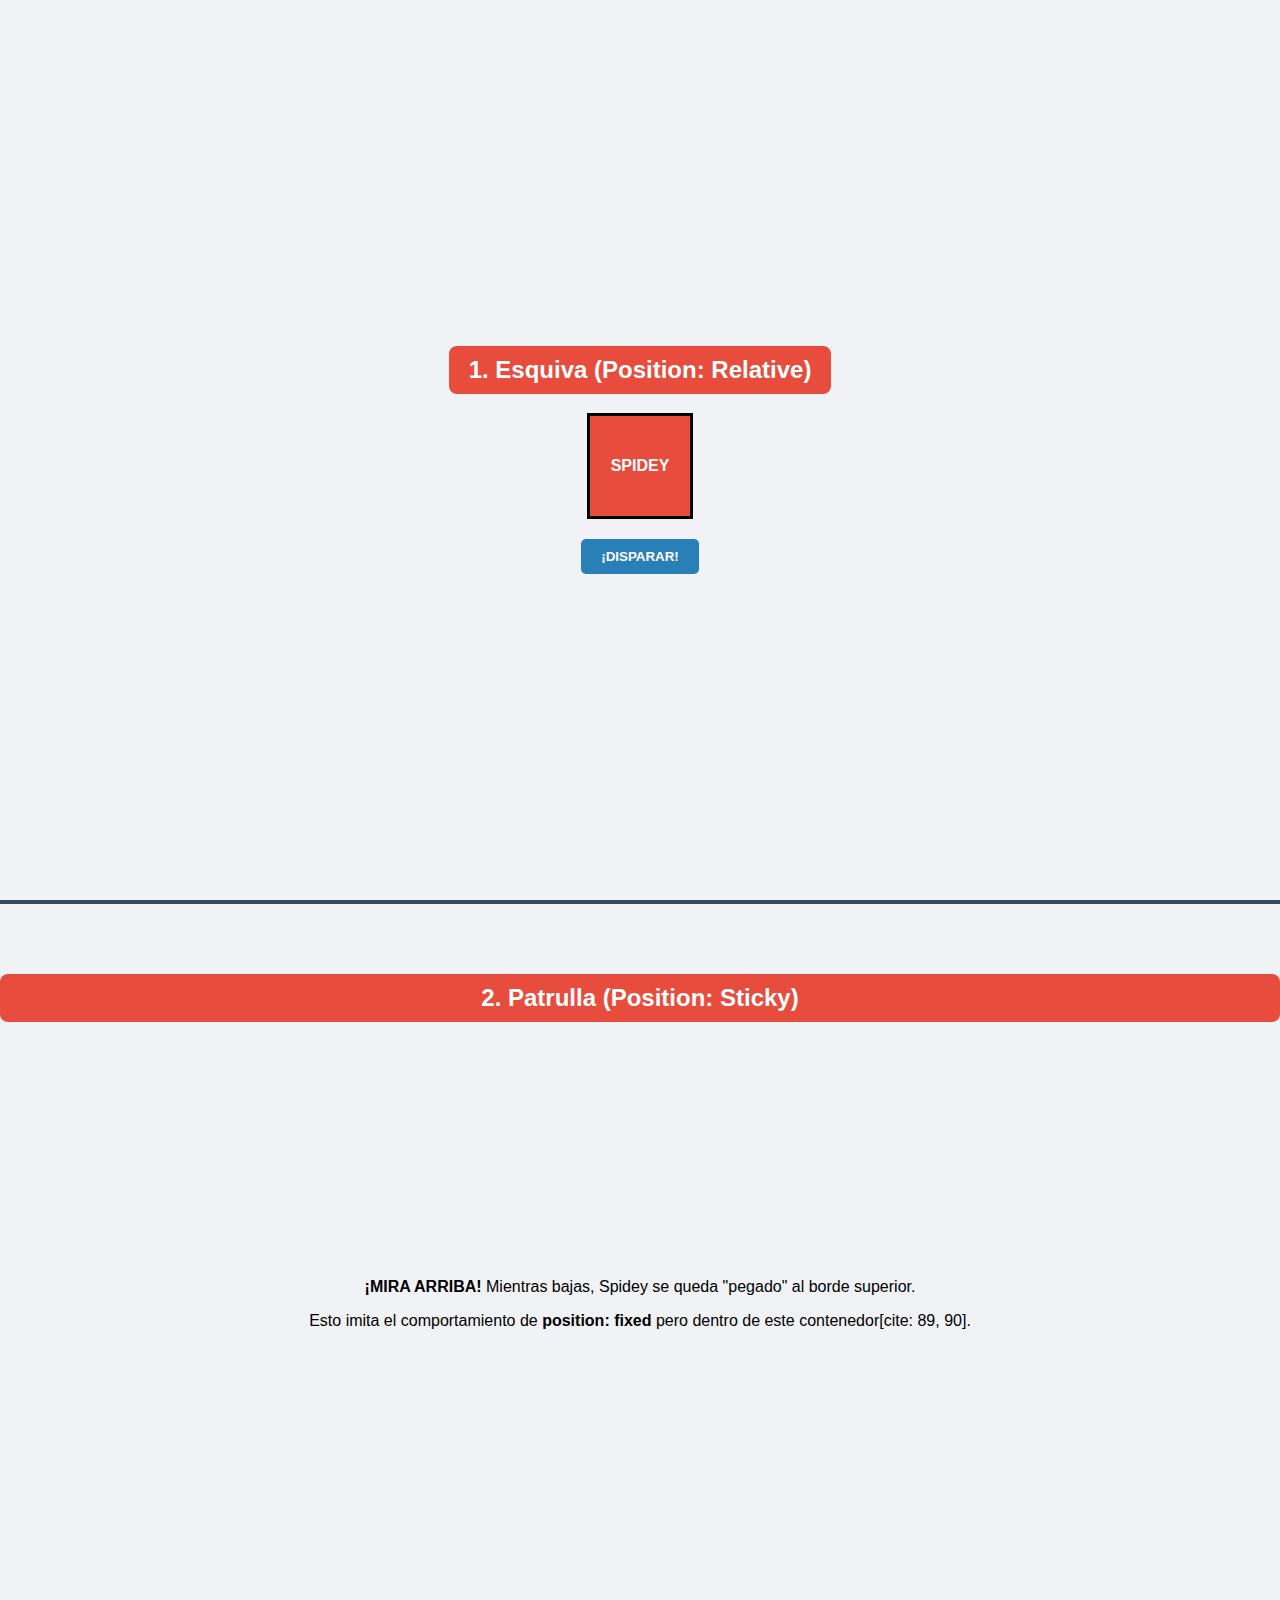
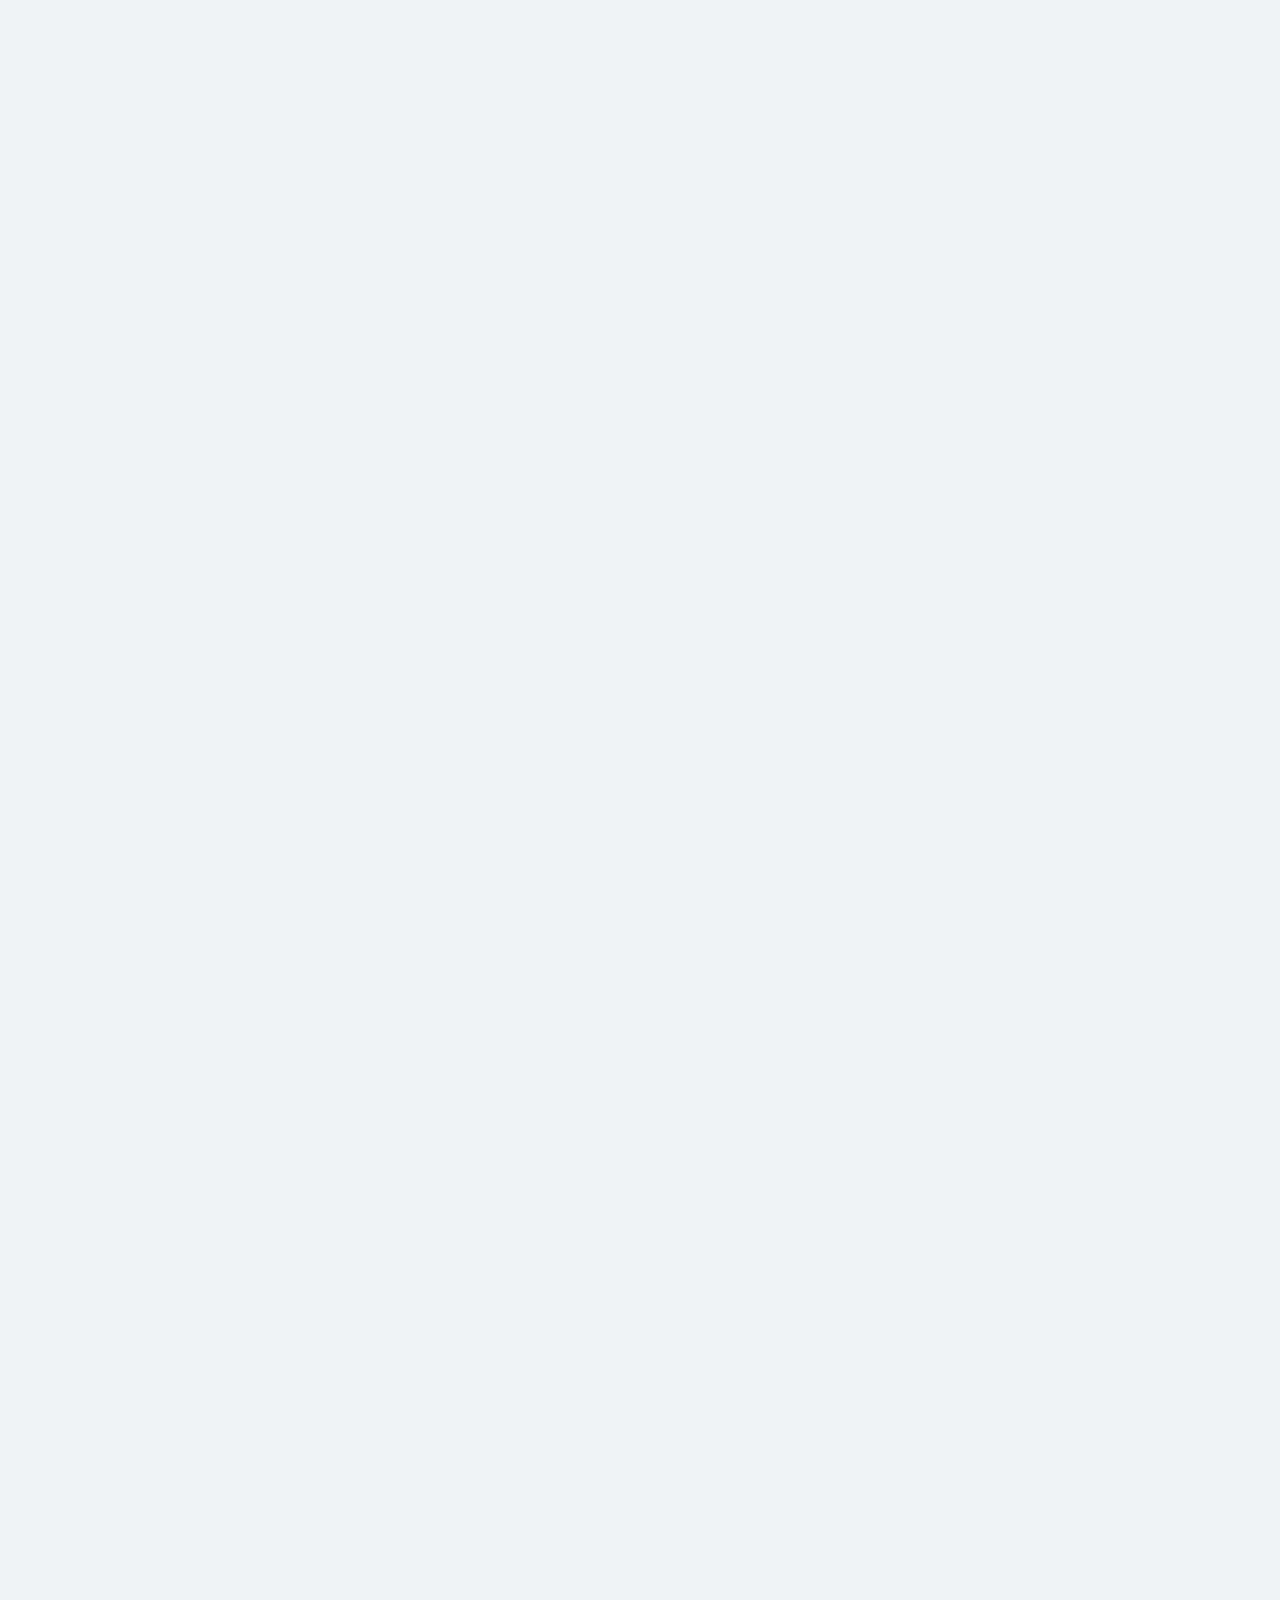
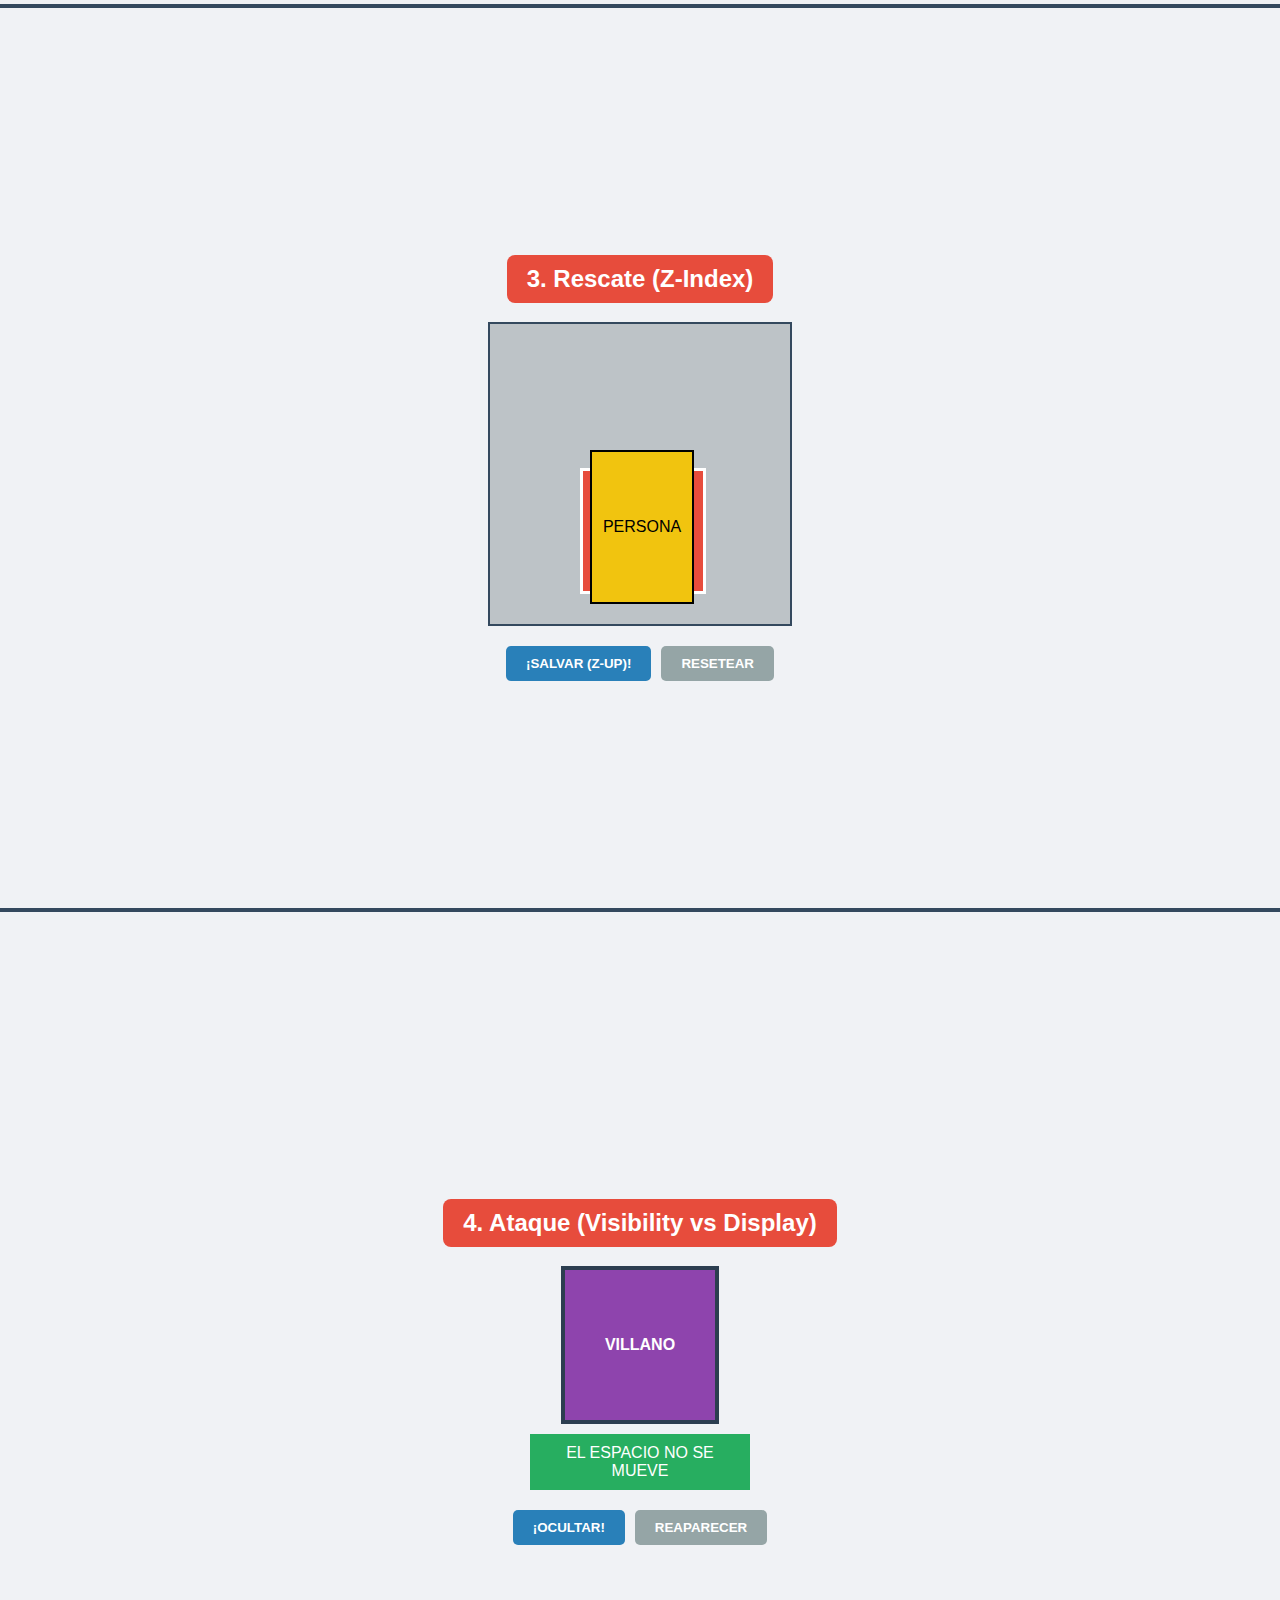
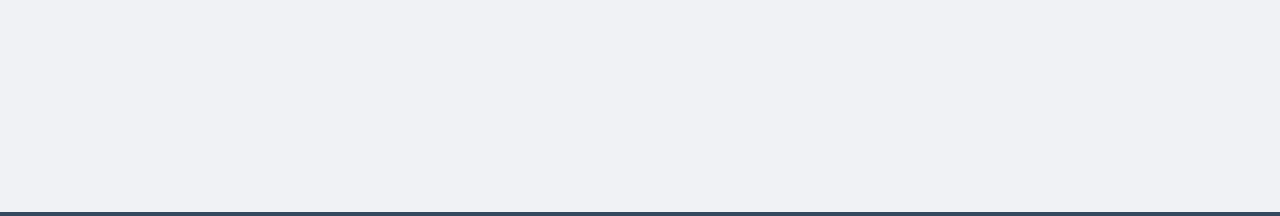
<file: Clase 2/index.html>
<!DOCTYPE html>
<html lang="es">
<head>
    <meta charset="UTF-8">
    <meta name="viewport" content="width=device-width, initial-scale=1.0">
    <title>Spider-Man: Clase de Posicionamiento Pro</title>
    <style>
        :root {
            --spidey-red: #e74c3c;
            --spidey-blue: #2980b9;
            --city-gray: #34495e;
        }

        body {
            font-family: 'Segoe UI', Tahoma, sans-serif;
            margin: 0;
            background-color: #f0f2f5;
        }

        section {
            height: 100vh;
            border-bottom: 4px solid var(--city-gray);
            display: flex;
            flex-direction: column;
            align-items: center;
            justify-content: center;
            position: relative;
            /* Eliminamos overflow: hidden global para que sticky funcione */
        }

        h2 { background: var(--spidey-red); color: white; padding: 10px 20px; border-radius: 8px; z-index: 10; }

        .btn-group { z-index: 100; display: flex; gap: 10px; margin-top: 20px; }

        .btn {
            padding: 10px 20px;
            background: var(--spidey-blue);
            color: white;
            border: none;
            cursor: pointer;
            border-radius: 5px;
            font-weight: bold;
        }

        .btn-reset { background: #95a5a6; }

        /* --- SECCIÓN 1: RELATIVE (EL SALTO) --- */
        #relative-section .spidey {
            width: 100px;
            height: 100px;
            background: var(--spidey-red);
            border: 3px solid black;
            display: flex;
            align-items: center;
            justify-content: center;
            color: white;
            font-weight: bold;
            transition: all 0.3s ease;
        }

        #relative-section .spidey.dodge {
            position: relative; /* [cite: 78, 80] */
            top: -100px;        /* Se desplaza respecto a su lugar original [cite: 81] */
            left: 50px;
            background: #c0392b;
        }

        .bullet {
            position: absolute; /* [cite: 83] */
            width: 40px;
            height: 10px;
            background: orange;
            left: -50px;
            transition: left 0.5s linear;
        }

        /* --- SECCIÓN 2: STICKY / FIXED (EL PATRULLAJE) --- */
        #scroll-section { 
            height: 250vh; /* Altura extra para permitir el scroll prolongado */
            display: block; /* Cambiamos a block para el flujo de sticky */
            padding-top: 50px;
            text-align: center;
        }

        .spidey-fixed {
            position: -webkit-sticky;
            position: sticky; /* Se queda fijo relativo a la ventana [cite: 88, 89] */
            top: 20px;       /* Distancia desde el borde superior [cite: 90] */
            margin: 0 auto;
            width: 120px;
            height: 120px;
            background: url('https://img.icons8.com/color/144/spiderman-head.png') no-repeat center/contain;
            z-index: 1000;
        }

        /* --- SECCIÓN 3: Z-INDEX (EL RESCATE) --- */
        .rescue-container {
            position: relative; /* Requerido para que z-index funcione [cite: 101] */
            width: 300px;
            height: 300px;
            background: #bdc3c7;
            border: 2px solid var(--city-gray);
        }

        .person {
            position: absolute;
            width: 100px;
            height: 150px;
            background: #f1c40f;
            bottom: 20px;
            left: 100px;
            z-index: 10; /* [cite: 94, 96] */
            display: flex;
            align-items: center;
            justify-content: center;
            border: 2px solid black;
        }

        .spidey-rescue {
            position: absolute;
            width: 120px;
            height: 120px;
            background: var(--spidey-red);
            bottom: 30px;
            left: 90px;
            z-index: 5; /* Spidey está detrás al inicio [cite: 98] */
            border: 3px solid white;
            display: flex;
            align-items: center;
            justify-content: center;
            color: white;
            font-weight: bold;
            transition: all 0.3s;
        }

        /* --- SECCIÓN 4: VISIBILITY (EL ATAQUE) --- */
        .villain {
            width: 150px;
            height: 150px;
            background: #8e44ad;
            border: 4px solid #2c3e50;
            display: flex;
            align-items: center;
            justify-content: center;
            color: white;
            font-weight: bold;
        }

        .hidden-villain {
            visibility: hidden; /* [cite: 117] */
        }
    </style>
</head>
<body>

    <section id="relative-section">
        <h2>1. Esquiva (Position: Relative)</h2>
        <div class="bullet" id="bullet"></div>
        <div class="spidey" id="spidey-rel">SPIDEY</div>
        <div class="btn-group">
            <button class="btn" onclick="animateDodge()">¡DISPARAR!</button>
        </div>
    </section>

    <section id="scroll-section">
        <h2>2. Patrulla (Position: Sticky)</h2>
        <div class="spidey-fixed"></div>
        <div style="height: 1500px; padding: 100px;">
            <p><b>¡MIRA ARRIBA!</b> Mientras bajas, Spidey se queda "pegado" al borde superior.</p>
            <p>Esto imita el comportamiento de <b>position: fixed</b> pero dentro de este contenedor[cite: 89, 90].</p>
        </div>
    </section>

    <section id="zindex-section">
        <h2>3. Rescate (Z-Index)</h2>
        <div class="rescue-container">
            <div class="person">PERSONA</div>
            <div class="spidey-rescue" id="spidey-z">SPIDEY</div>
        </div>
        <div class="btn-group">
            <button class="btn" onclick="savePerson()">¡SALVAR (Z-UP)!</button>
            <button class="btn btn-reset" onclick="resetPerson()">RESETEAR</button>
        </div>
    </section>

    <section id="visibility-section">
        <h2>4. Ataque (Visibility vs Display)</h2>
        <div class="villain" id="villain">VILLANO</div>
        <div id="status-box" style="background: #27ae60; color: white; padding: 10px; margin-top: 10px; width: 200px; text-align: center;">
            EL ESPACIO NO SE MUEVE
        </div>
        <div class="btn-group">
            <button class="btn" onclick="attackVillain()">¡OCULTAR!</button>
            <button class="btn btn-reset" onclick="resetVillain()">REAPARECER</button>
        </div>
    </section>

    <script>
        // SECCIÓN 1
        function animateDodge() {
            const bullet = document.getElementById('bullet');
            const spidey = document.getElementById('spidey-rel');
            bullet.style.left = '-50px';
            setTimeout(() => {
                bullet.style.left = '120%';
                setTimeout(() => spidey.classList.add('dodge'), 100);
                setTimeout(() => spidey.classList.remove('dodge'), 1500);
            }, 50);
        }

        // SECCIÓN 3
        const spideyZ = document.getElementById('spidey-z');
        function savePerson() {
            spideyZ.style.zIndex = "20"; // Pasa al frente [cite: 99, 100]
            spideyZ.style.background = "#2ecc71";
            spideyZ.innerText = "¡PROTECTOR!";
        }
        function resetPerson() {
            spideyZ.style.zIndex = "5"; // Vuelve atrás [cite: 98]
            spideyZ.style.background = "#e74c3c";
            spideyZ.innerText = "SPIDEY";
        }

        // SECCIÓN 4
        const villain = document.getElementById('villain');
        function attackVillain() {
            villain.classList.add('hidden-villain'); // Invisible pero mantiene espacio [cite: 118]
        }
        function resetVillain() {
            villain.classList.remove('hidden-villain'); // Visible de nuevo [cite: 116]
        }
    </script>
</body>
</html>
</file>
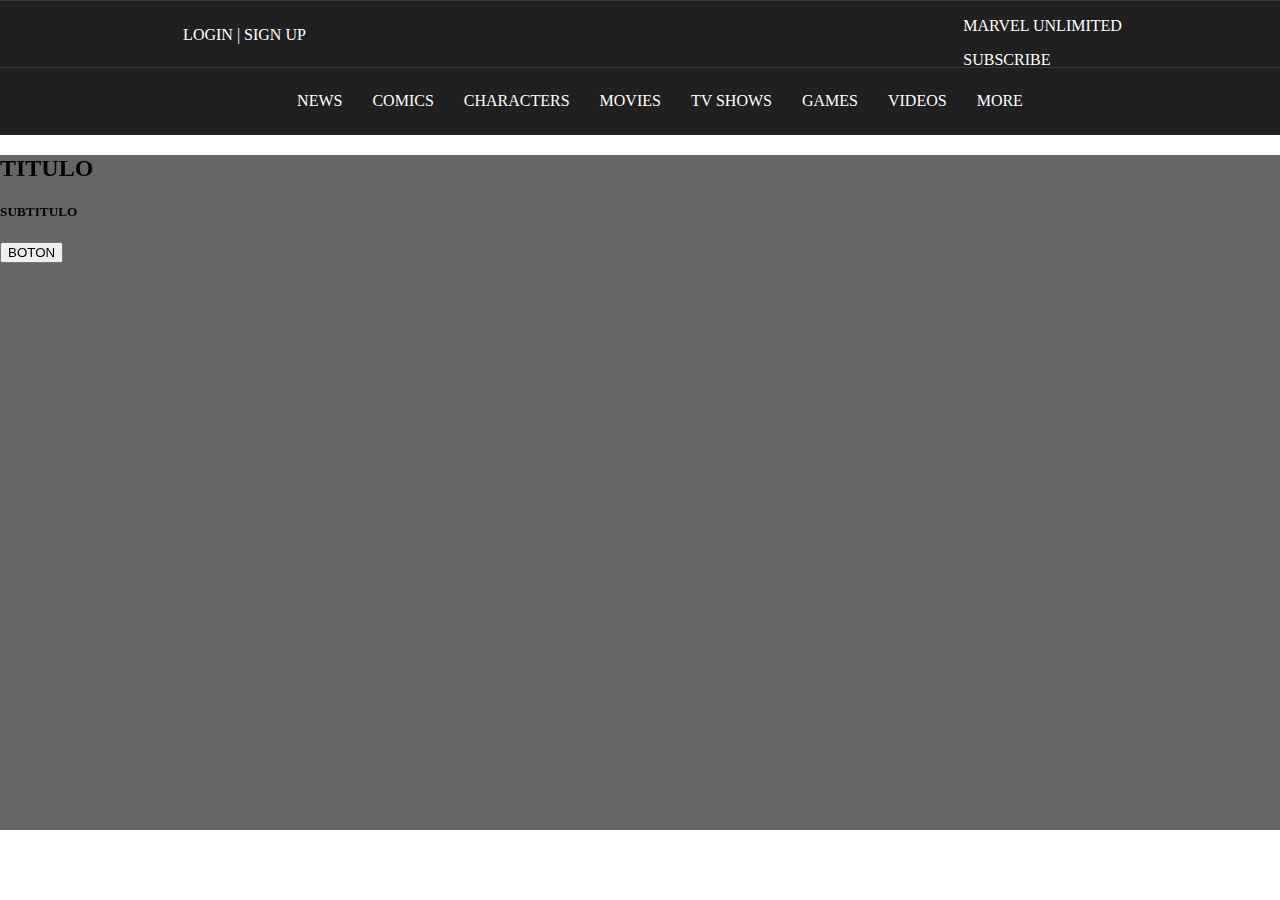
<file: Clase 3/index.html>
<!DOCTYPE html>
<html lang="es">
<head>
    <meta charset="UTF-8">
    <meta name="viewport" content="width=device-width, initial-scale=1.0">
    <link rel="stylesheet" href="styles/styles.css">
    <link rel="preconnect" href="https://fonts.googleapis.com">
    <!--Fuente Roboto-->
    <link rel="preconnect" href="https://fonts.gstatic.com" crossorigin>
    <link href="https://fonts.googleapis.com/css2?family=Roboto:ital,wght@0,100..900;1,100..900&display=swap" rel="stylesheet">
    <title>Clase 3</title>
</head>
<body class="Roboto">
   <header>
        <div>
            <div><span>login | sign up</span></div>
            <div><!--IMAGEN--></div>
            <div>
                <div><!--IMAGEN--></div>
                <div>
                    <p>MARVEL UNLIMITED</p>
                    <span>SUBSCRIBE</span>
                </div>
            </div>
        </div>

        <div>
            <ul>
                <li>NEWS</li>
                <li>COMICS</li>
                <li>CHARACTERS</li>
                <li>MOVIES</li>
                <li>TV SHOWS</li>
                <li>GAMES</li>
                <li>VIDEOS</li>
                <li>MORE</li>
            </ul>
        </div>
   </header> 
   <main>
        <section id="banner">
            <h2 class="titleBanner">TITULO</h2>
            <h5 class="subtitleBanner">SUBTITULO</h5>
            <button class="btnBanner">BOTON</button>
        </section>
   </main>
</body>
</html>
</file>
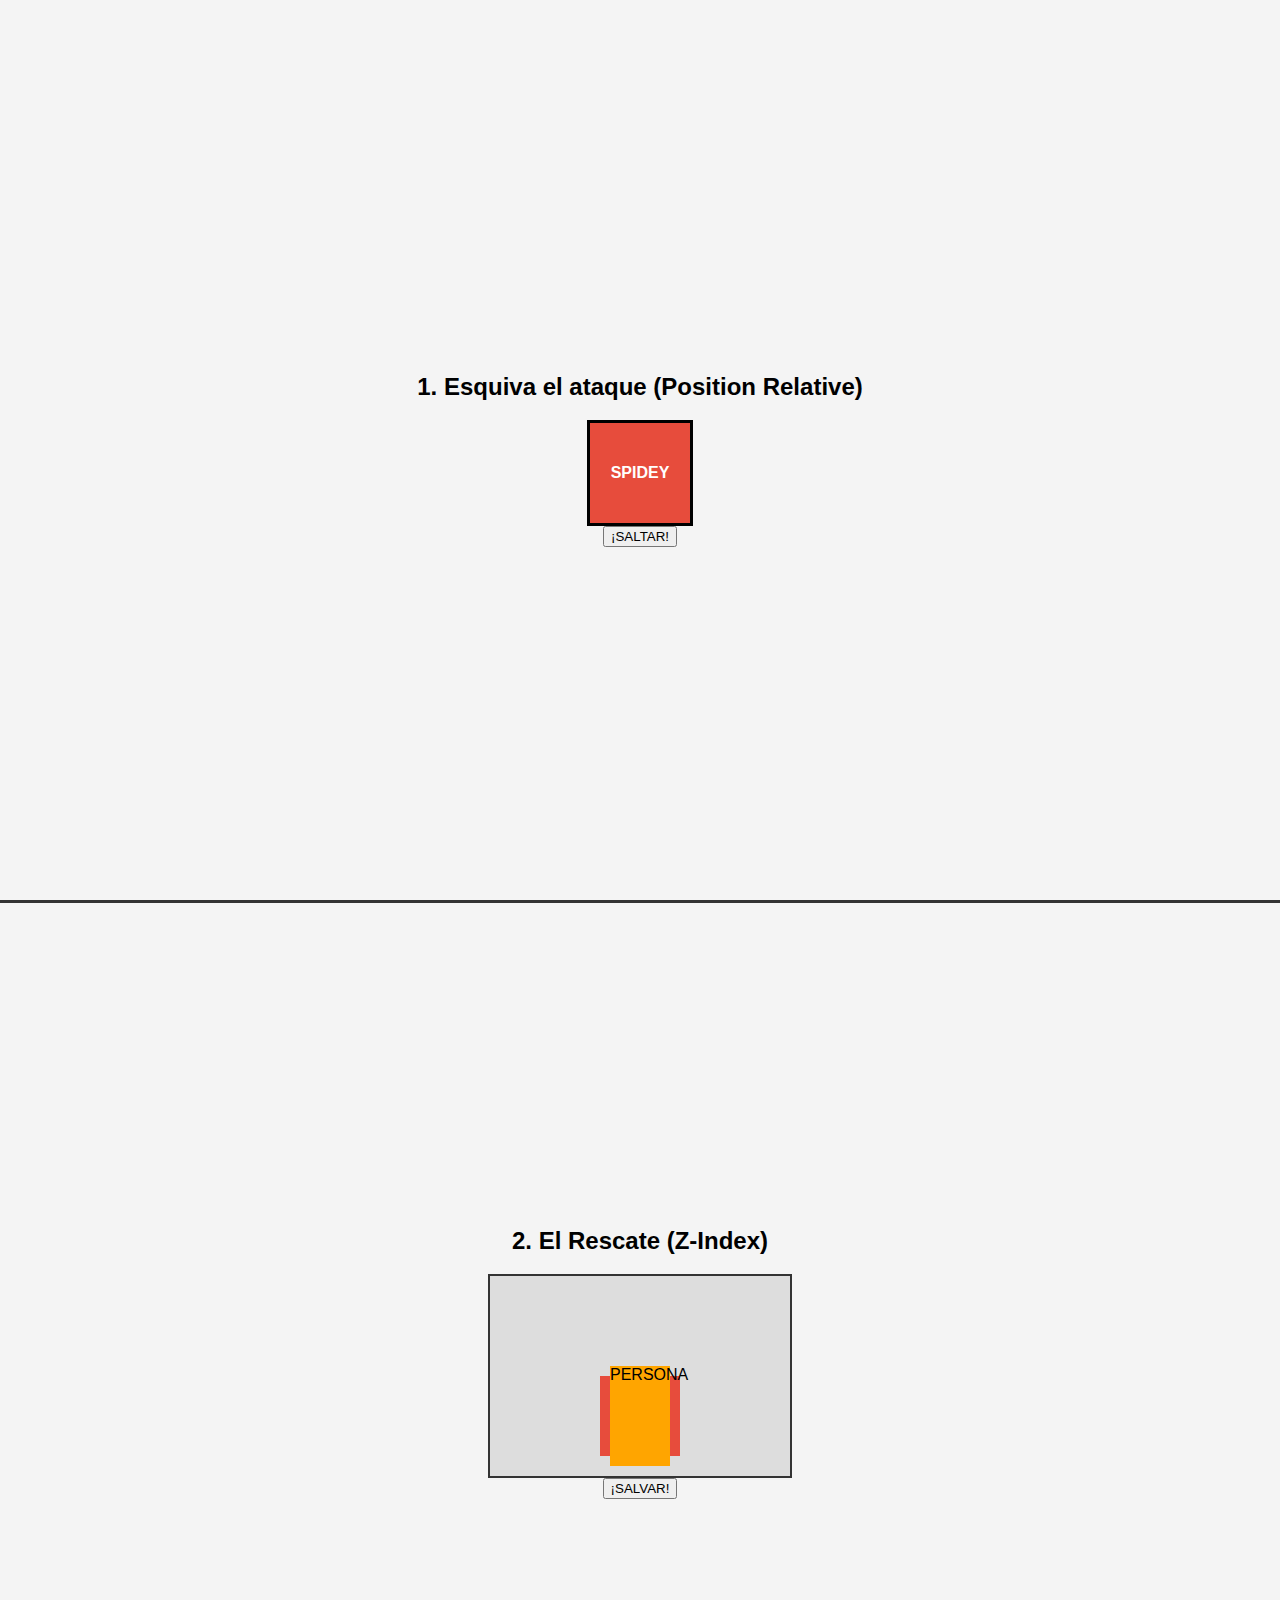
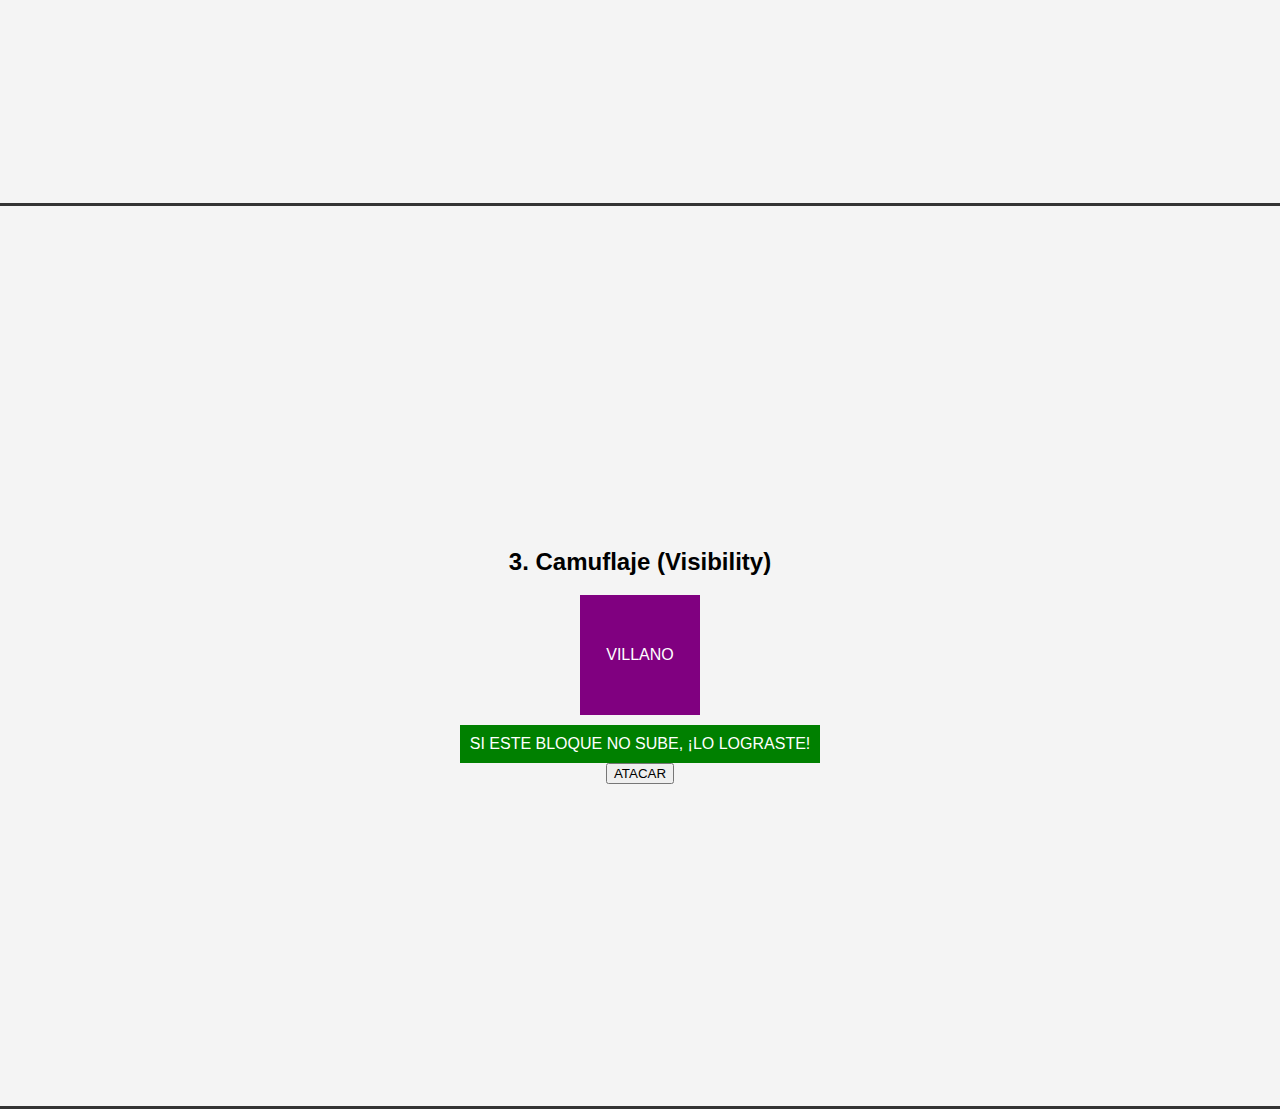
<file: Clase 2/practicaClase2ConJS.html>
<!DOCTYPE html>
<html lang="es">
<head>
    <meta charset="UTF-8">
    <title>Desafío JS/CSS: Spider-Man</title>
    <style>
        :root { --spidey-red: #e74c3c; --spidey-blue: #2980b9; }
        body { font-family: 'Comic Sans MS', sans-serif; margin: 0; background: #f4f4f4; text-align: center; }
        section { height: 100vh; border-bottom: 3px solid #333; display: flex; flex-direction: column; align-items: center; justify-content: center; position: relative; }

        /* --- CSS CAP 4: RELATIVE --- */
        .spidey-box {
            width: 100px; height: 100px; background: var(--spidey-red); border: 3px solid black;
            color: white; font-weight: bold; display: flex; align-items: center; justify-content: center;
            transition: all 0.3s;
        }
        .saltar {
            /* RETO CSS: Define la posición relativa y el desplazamiento */
            /* COMPLETAR: position, top, left */
        }

        /* --- CSS CAP 6: Z-INDEX --- */
        .escena-rescate { position: relative; width: 300px; height: 200px; background: #ddd; border: 2px solid #333; }
        .civil {
            position: absolute; width: 60px; height: 100px; background: orange;
            bottom: 10px; left: 120px;
            z-index: 10; /* La persona está en la capa 10 [cite: 98] */
        }
        .spidey-hero {
            position: absolute; width: 80px; height: 80px; background: var(--spidey-red);
            bottom: 20px; left: 110px;
            /* RETO CSS: Debe iniciar con un z-index menor al del civil [cite: 97] */
            /* COMPLETAR: z-index */
        }

        /* --- CSS CAP 7: VISIBILITY --- */
        .villano { width: 120px; height: 120px; background: purple; color: white; display: flex; align-items: center; justify-content: center; }
        .invisible {
            /* RETO CSS: Usa la propiedad que oculta pero mantiene el espacio [cite: 117] */
            /* COMPLETAR: visibility */
        }
    </style>
</head>
<body>

    <section>
        <h2>1. Esquiva el ataque (Position Relative)</h2>
        <div class="spidey-box" id="spidey-4">SPIDEY</div>
        <button onclick="retoRelativo()">¡SALTAR!</button>
    </section>

    <section>
        <h2>2. El Rescate (Z-Index)</h2>
        <div class="escena-rescate">
            <div class="civil">PERSONA</div>
            <div class="spidey-hero" id="spidey-6">SPIDEY</div>
        </div>
        <button onclick="retoZIndex()">¡SALVAR!</button>
    </section>

    <section>
        <h2>3. Camuflaje (Visibility)</h2>
        <div class="villano" id="villano-7">VILLANO</div>
        <div style="background: green; color: white; padding: 10px; margin-top: 10px;">
            SI ESTE BLOQUE NO SUBE, ¡LO LOGRASTE!
        </div>
        <button onclick="retoVisibilidad()">ATACAR</button>
    </section>

    <script>
        // RETO CAP 4: RELATIVE
        function retoRelativo() {
            const spidey = document.getElementById('spidey-4');
            // RETO JS: Agrega o quita la clase 'saltar'
            // COMPLETAR: spidey.classList.toggle('...');
        }

        // RETO CAP 6: Z-INDEX
        function retoZIndex() {
            const spidey = document.getElementById('spidey-6');
            // RETO JS: Cambia el z-index para que sea mayor a 10 [cite: 100]
            // COMPLETAR: spidey.style.zIndex = "...";
            spidey.style.background = "gold";
            spidey.innerText = "¡HÉROE!";
        }

        // RETO CAP 7: VISIBILITY
        function retoVisibilidad() {
            const villano = document.getElementById('villano-7');
            // RETO JS: Aplica la clase que usa 'visibility: hidden' [cite: 117]
            // COMPLETAR: villano.classList.add('...');
        }
    </script>
</body>
</html>
</file>
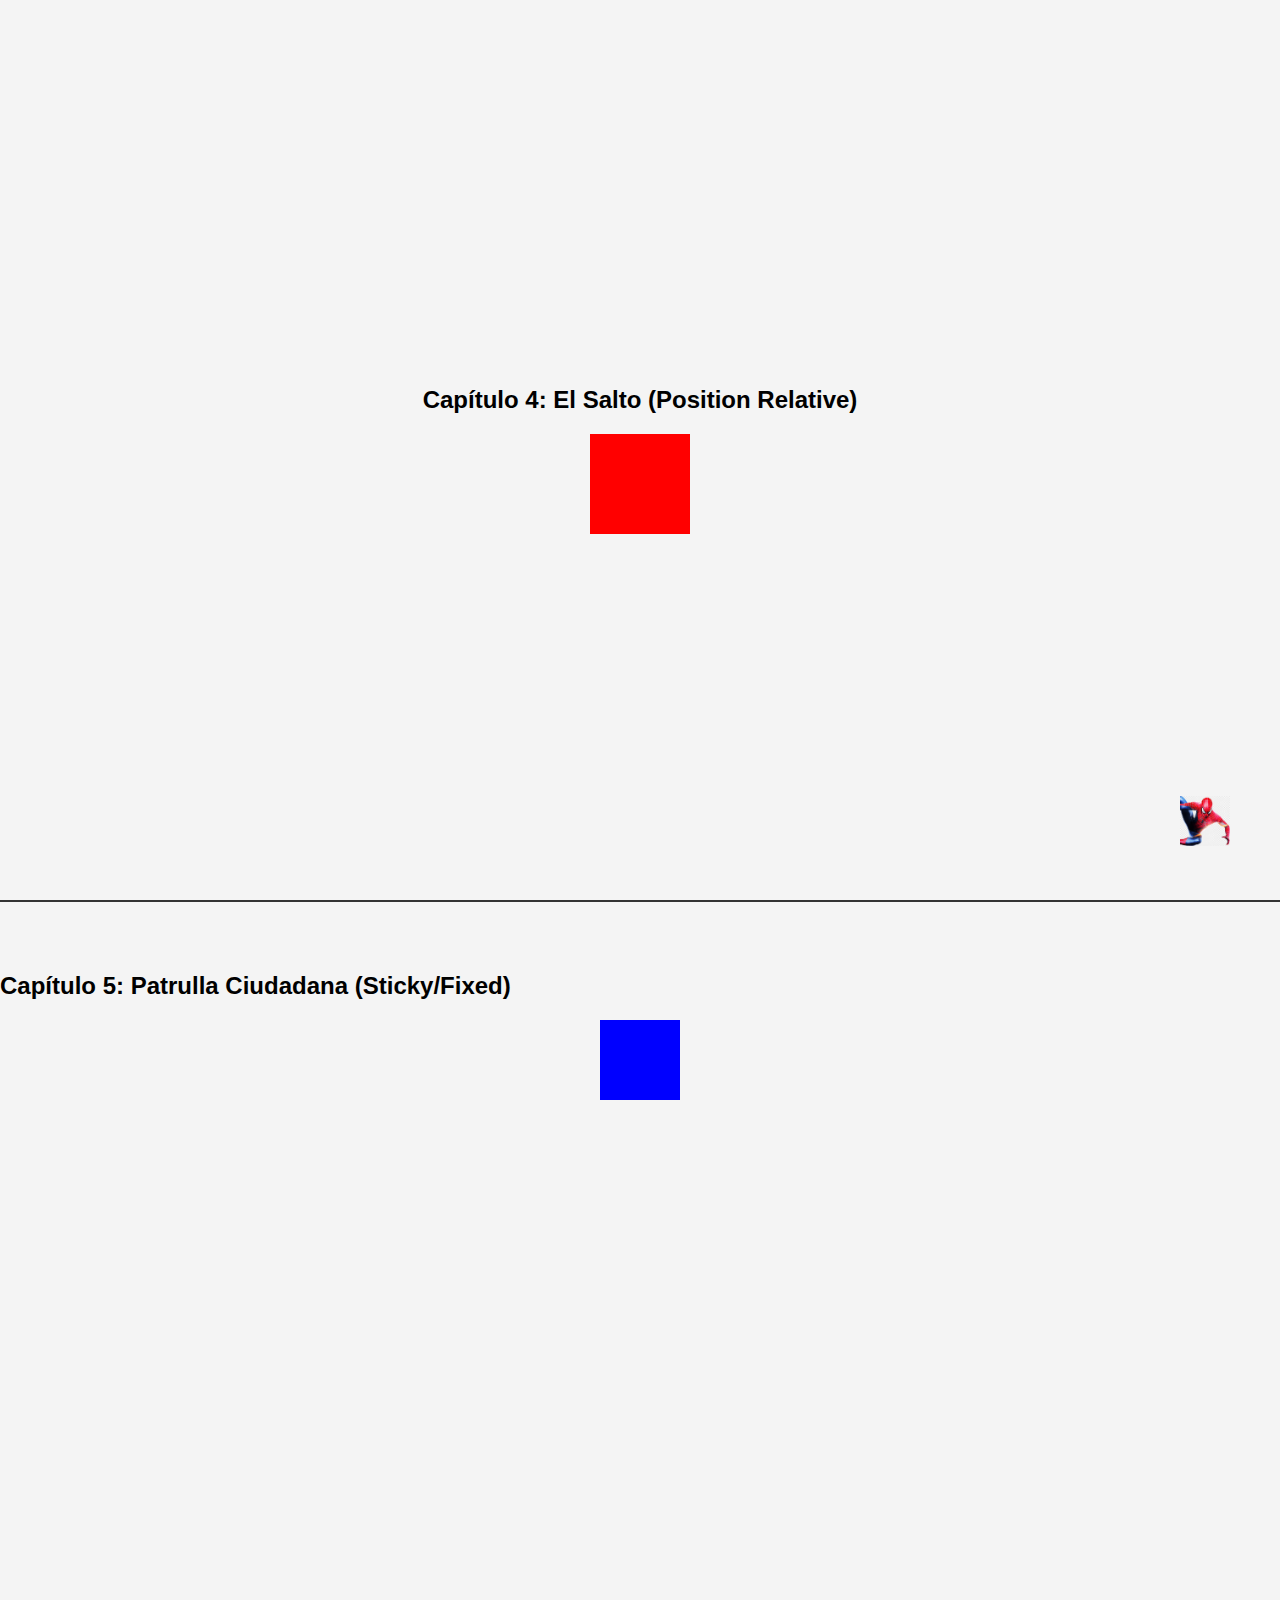
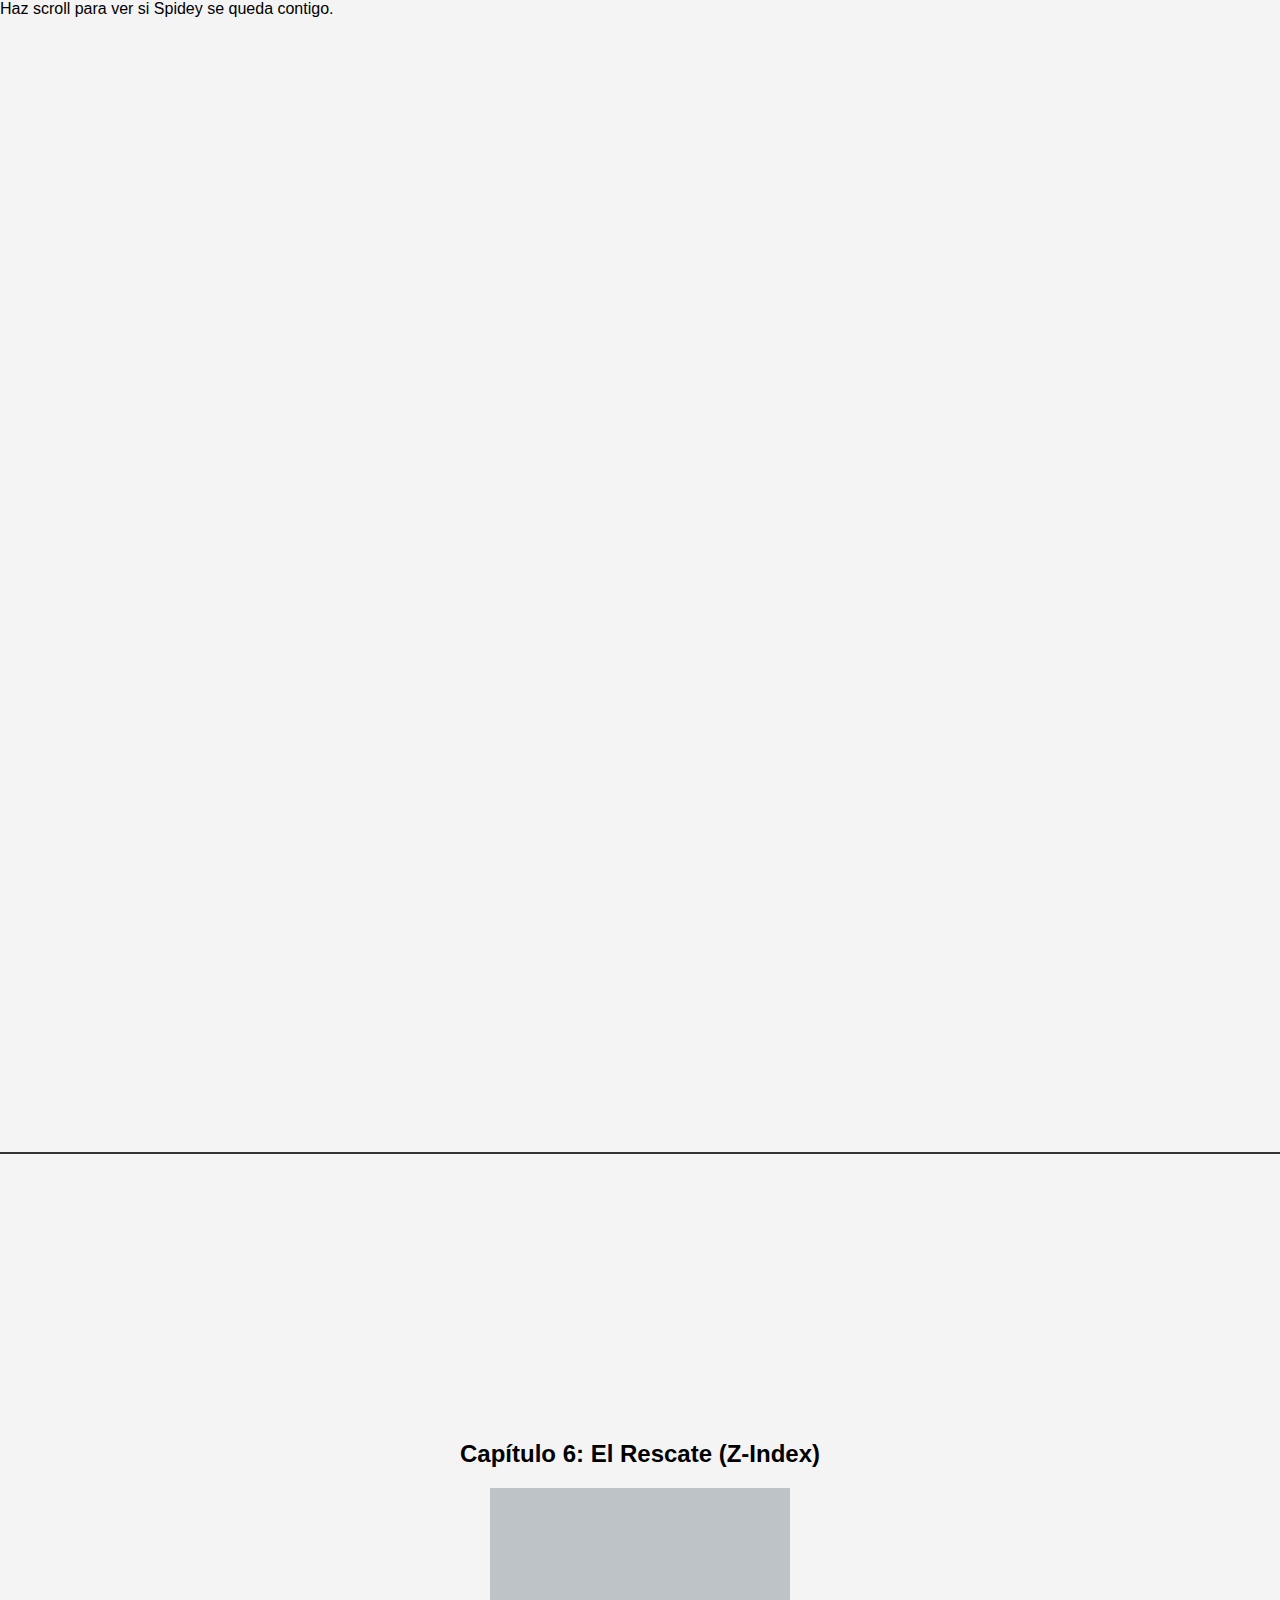
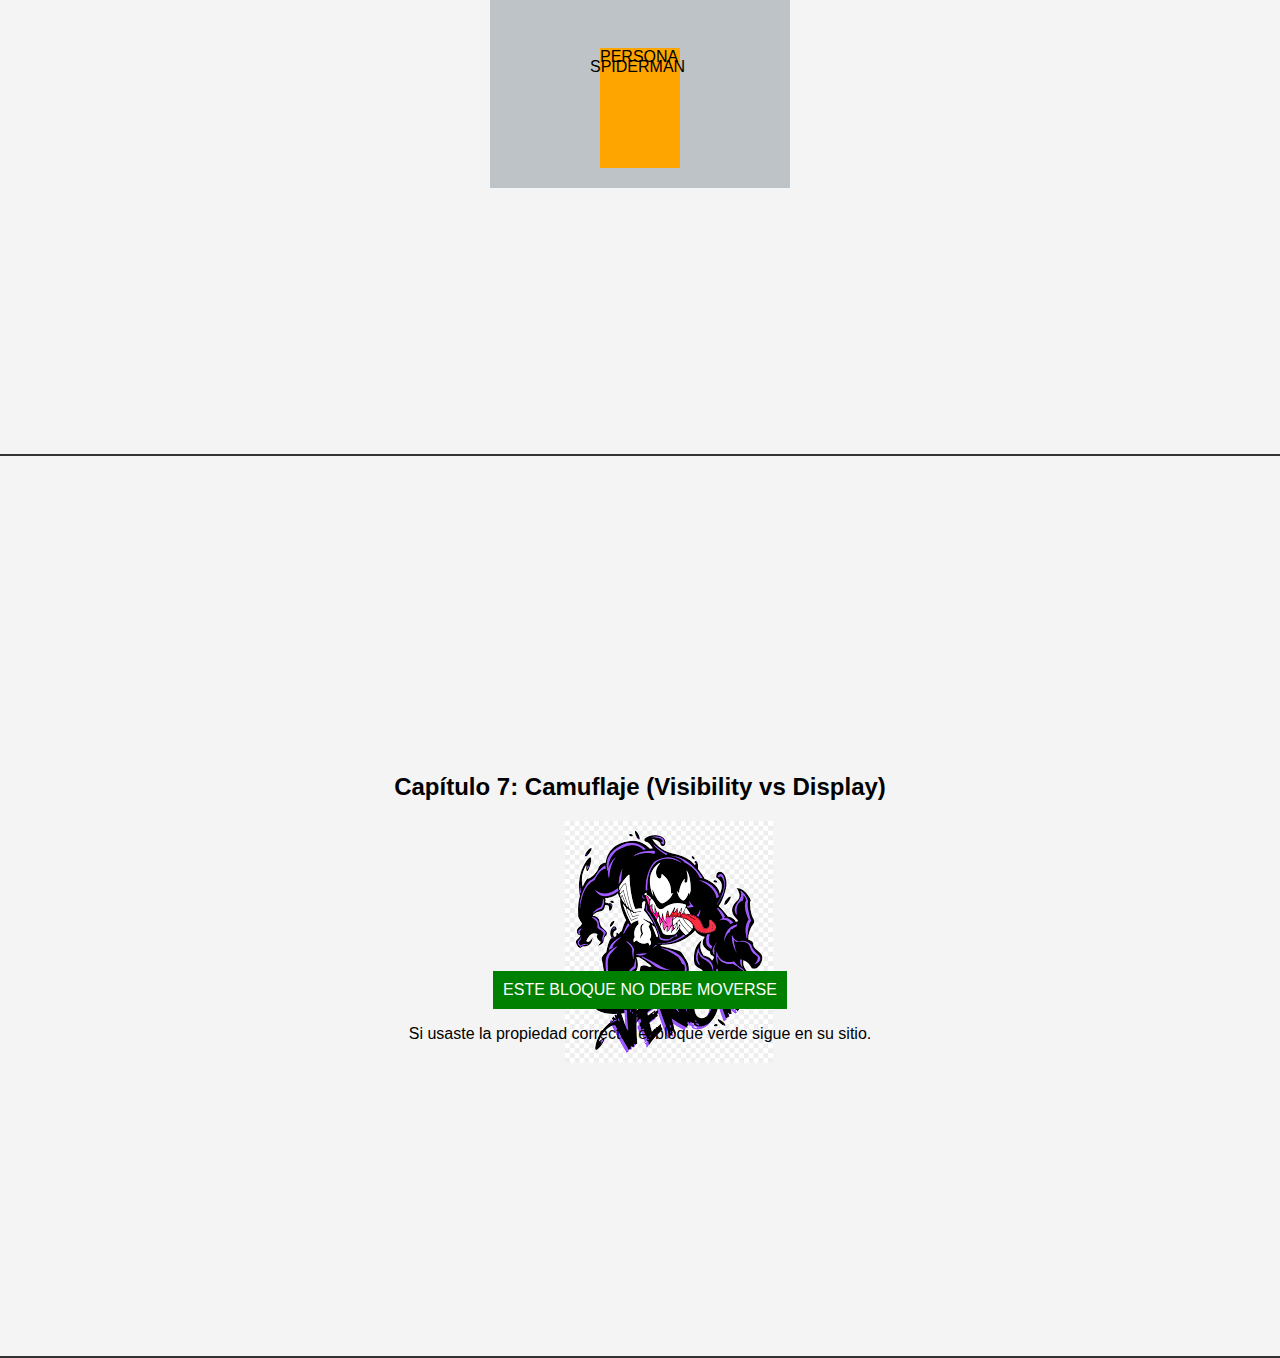
<file: Clase 2/practicaClase2SoloCSS.html>
<!DOCTYPE html>
<html lang="es">
<head>
    <meta charset="UTF-8">
    <title>Desafío CSS: Spider-Man</title>
    <style>
        :root { --spidey-red: #e74c3c; --spidey-blue: #2980b9; }
        body { font-family: sans-serif; margin: 0; background: #f4f4f4; }
        section { height: 100vh; border-bottom: 2px solid #333; display: flex; flex-direction: column; align-items: center; justify-content: center; }
        
        /* --- ESTILOS DE LA SECCIÓN 1 (CAP 4) --- */
        #cap4-relative .spidey:hover {
            /*width: 150px;*/
            /* RETO: Haz que Spidey sea RELATIVO y desplázalo hacia arriba y derecha */
            /* COMPLETAR AQUÍ: position, top, left */
            position: relative;
            top: -150;
            left: 100px;
        }

        /* --- ESTILOS DE LA SECCIÓN 2 (CAP 5) --- */
        #cap5-sticky { height: 200vh; display: block; padding-top: 50px; }
        .spidey-patrol {
            width: 100px;
            /*PRACTICA DE ABSOLUTE*/
            position: relative;
            
            /* RETO: Haz que Spidey sea STICKY (o fijo) para que no se mueva al bajar */
            /* COMPLETAR AQUÍ: position, top */
            margin: 0 auto;
        }

        /* --- ESTILOS DE LA SECCIÓN 3 (CAP 6) --- */
        .city-container { position: relative; width: 300px; height: 300px; background: #bdc3c7; }
        .civil {
            position: absolute;
            width: 80px; height: 120px; background: orange;
            bottom: 20px; left: 110px;
            /* RETO: La persona debe estar detrás de Spidey al final (Z-INDEX bajo) */
            /* COMPLETAR AQUÍ: z-index */
        }
        .spidey-hero {
            position: absolute;
            width: 100px; height: 100px;
            bottom: 30px; left: 100px;
            /* RETO: Spidey debe estar AL FRENTE (Z-INDEX alto) */
            /* COMPLETAR AQUÍ: z-index */
        }

        /* --- ESTILOS DE LA SECCIÓN 4 (CAP 7) --- */
        .villain-box {
            width: 150px; height: 150px; background: #8e44ad;
            /* RETO: Usa la propiedad que oculta al villano pero mantiene su espacio */
            /* COMPLETAR AQUÍ: la propiedad de visibilidad */
        }
    </style>
</head>
<body>
    <div style="position: fixed; bottom: 50px; right: 50px;">
        <img src="img/sp2.jpg" width="50px" height="50px">
    </div>
    <section id="cap4-relative">
        <h2>Capítulo 4: El Salto (Position Relative)</h2>
        <div style="width: 100px; height: 100px; background: red;"><imgsrc="img/sp1.jpg"></div>
    </section>

    <section id="cap5-sticky">
        <h2>Capítulo 5: Patrulla Ciudadana (Sticky/Fixed)</h2>
        <div style="width: 80px; height: 80px; background: blue; margin: 0 auto;"><img id=src="img/sp2.jpg"></div>
        <p style="margin-top: 500px;">Haz scroll para ver si Spidey se queda contigo.</p>
    </section>

    <section id="cap6-zindex">
        <h2>Capítulo 6: El Rescate (Z-Index)</h2>
        <div class="city-container">
            <div class="civil">PERSONA</div>
            <div class="spidey-hero">SPIDERMAN</div>
        </div>
    </section>

    <section id="cap7-visibility">
        <h2>Capítulo 7: Camuflaje (Visibility vs Display)</h2>
        <div class="villain-box"><img src="img/venom.png"></div>
        <div style="background: green; color: white; padding: 10px;">ESTE BLOQUE NO DEBE MOVERSE</div>
        <p>Si usaste la propiedad correcta, el bloque verde sigue en su sitio.</p>
    </section>

</body>
</html>
</file>
<file: Clase 3/styles/styles.css>
/*Estilos Globales*/
body{
    margin: 0;
}

.roboto{
    font-family: "Roboto", sans-serif;
    font-optical-sizing: auto;
    font-weight: 100;
    font-style: normal;
    font-variation-settings: 100;
  }

/*Header*/
header{
    height: 15vh;
    width: 100%;
    background: #202020;
    color: white;
}
header > div{
    height: 49%;
    border-top: solid #393939 1px;
}
header > div:first-child{
    display: flex;
    justify-content: space-around;
    & > div:first-child{
        text-transform: uppercase;
        padding: 0 25px;
        height: 100%;
        border-width: 0 1px;
        border-color: #393939;
        border-style: solif;
        & span{
            position: relative;
            top: 2.75vh
        }
    }
}& > div:last-child(3){
    display: flex;
    align-items: center;
    padding: 25px;
    border-width: 0 1px;
    border-color: #393939;
    border-style: solid;
    & > div{
        height: 100%;
    }
    & > div:first-of-type{
        display: flex;
        align-items: center;
        padding: 0 15px 0 0;
        & img{
            height: 4vh;
        }
        & > div{
            & p{
                margin: 0;
            }
            & span{
                font-size: 12px;
                padding-left: 20px;
            } 
        }
    }
    & > div:last-child{
        display: flex;
        justify-content: center;
        align-items: center;
        padding: 0 0 0  15px;
        border-left: #393939 solid 1px;
        height: 100%;
        height: 7.5vh;
    }
} 
header > div:last-child{
    display: flex;
    justify-content: center;
    align-items: center;
    & ul{
        display: flex;
        & li{
            padding:  15px;
            list-style: none;
            &:hover{
                border-bottom: 3px solid red;
                cursor: pointer;
            }
        }
    }
}

/*MAIN*/
/*Seccion del Banner*/
#banner{
    height: 75vh;
    background-image: url("https://cdn.marvel.com/content/1x/newcom_com_mas_dsk_01_15.jpg");
    background-position: center center;
    background-repeat: no-repeat;
    backdrop-filter: brightness(40%);
    & div{
        height: 100%;
        width: 100%;
    }
    & div{
        position: relative;
        top: 40%;
        left: 5%;
        & h2{
            margin-top: 0;
        }
    }
}
</file>
